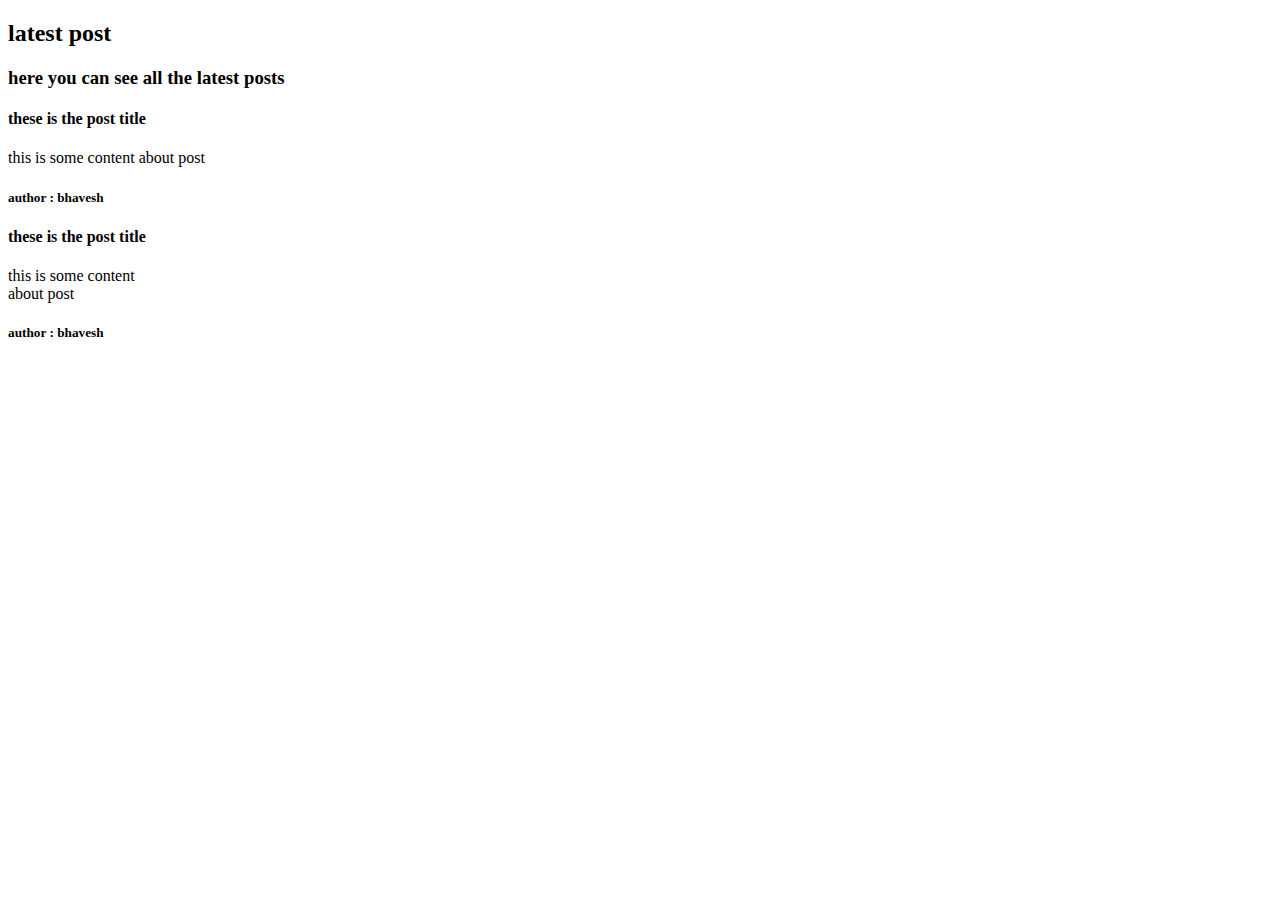
<file: index.html>
<!DOCTYPE html>
<html>
<head>
    <title>Hello World</title>
    <meta charset="UTF-8">
</head>
<body>
    <section>
        <h2>latest post</h2>
        <h3>here you can see all the latest posts</h3>
        <article>
            <h4>these is the post title</h4>
            <p>this is some content about post</p>
            <h5>author : bhavesh</h5>
        </article>

        <article>
            <h4>these is the post title</h4>
            <p>this is some content <br> about post</p>
            <h5>author : bhavesh</h5>
        </article>
    </section>
</body>
</html>
</file>
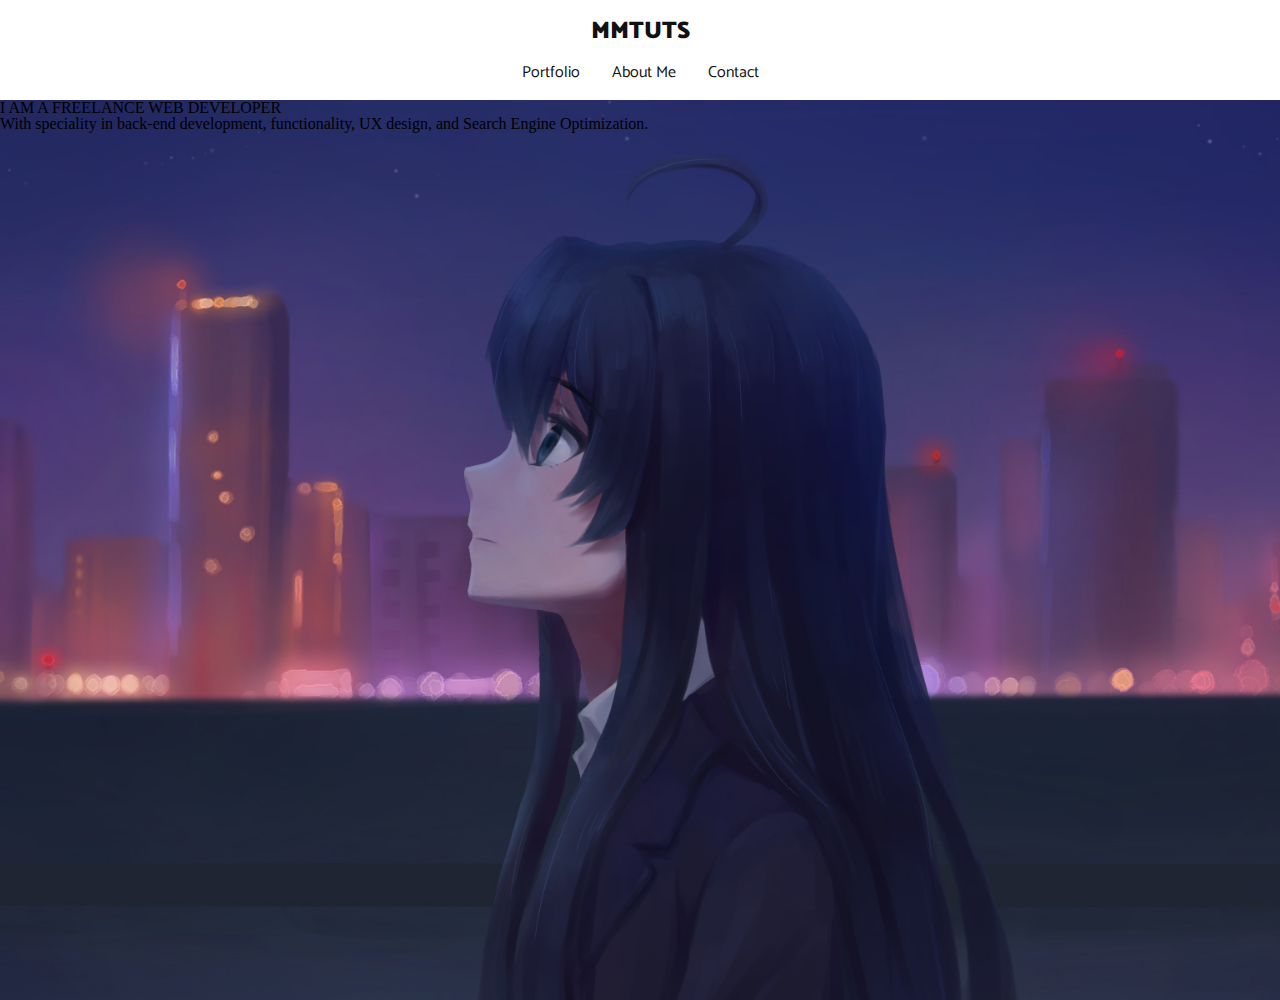
<file: portfolio-demo/index.html>
<!DOCTYPE html>
<html lang="en">
<head>
    <meta charset="UTF-8">
    <meta name="viewport" content="width=device-width, initial-scale=1.0">
    <title>My Portfolio</title>
    <link rel="preconnect" href="https://fonts.googleapis.com">
    <link rel="preconnect" href="https://fonts.gstatic.com" crossorigin>
    <link href="https://fonts.googleapis.com/css2?family=Catamaran:wght@100;200;300;400;500;600;700;800;900&display=swap" rel="stylesheet">
    <link rel="stylesheet" href="style.css">
</head>
<body>
    <header>
        <a href="index.html" class="header-brand">mmtuts</a>
        <nav>
            <ul>
                <li><a href="portfolio.html">Portfolio</a></li>
                <li><a href="about.html">About Me</a></li>
                <li><a href="contact.html">Contact</a></li>
            </ul>
            <a href="cases.html" class="header-cases">Cases</a>
        </nav>
    </header>

    <main>
        <section class="index-banner">
            <h2>I AM A FREELANCE WEB DEVELOPER</h2>
            <h1>With speciality in back-end development, functionality, UX design, and Search Engine Optimization.</h1>
        </section>

    </main>

    <footer>


    </footer>
</body>
</html>
</file>
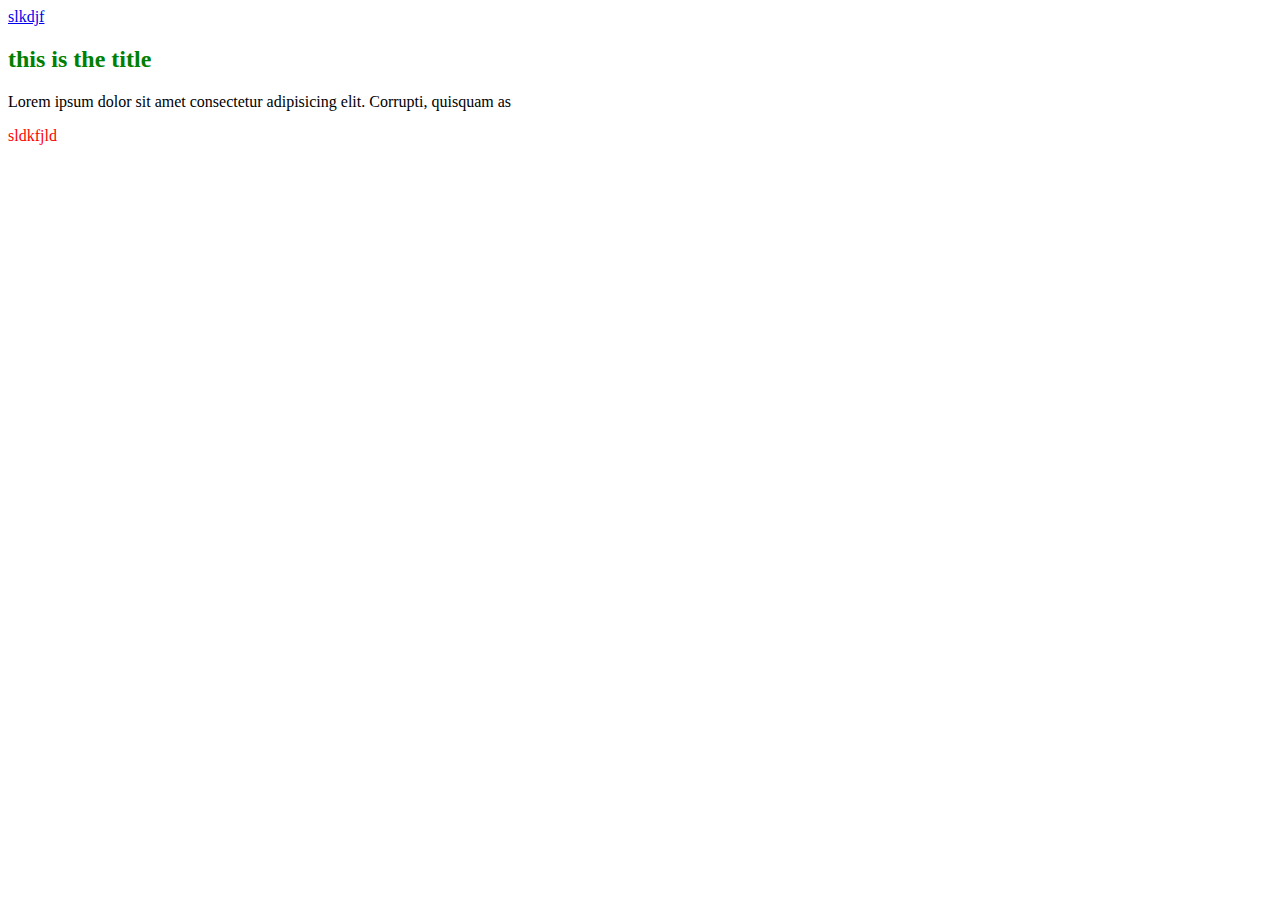
<file: class-id.html>
<!DOCTYPE html>
<HTML>
    <head>
        <title>class-id-html</title>
        <meta charset="UTF-8">
        <link rel="stylesheet" href="styles-class-id.css">
    </head>

    <body>
        <a href="#to-go">slkdjf</a>
        <h2 class="index-h2" id="index-h2">this is the title</h2>
        <p class="index-h2">Lorem ipsum dolor sit amet consectetur adipisicing elit. Corrupti, quisquam as</p>
        <div class="index-intro">
            <p id="to-go">sldkfjld</p>
        </div>
    </body>
</HTML>
</file>
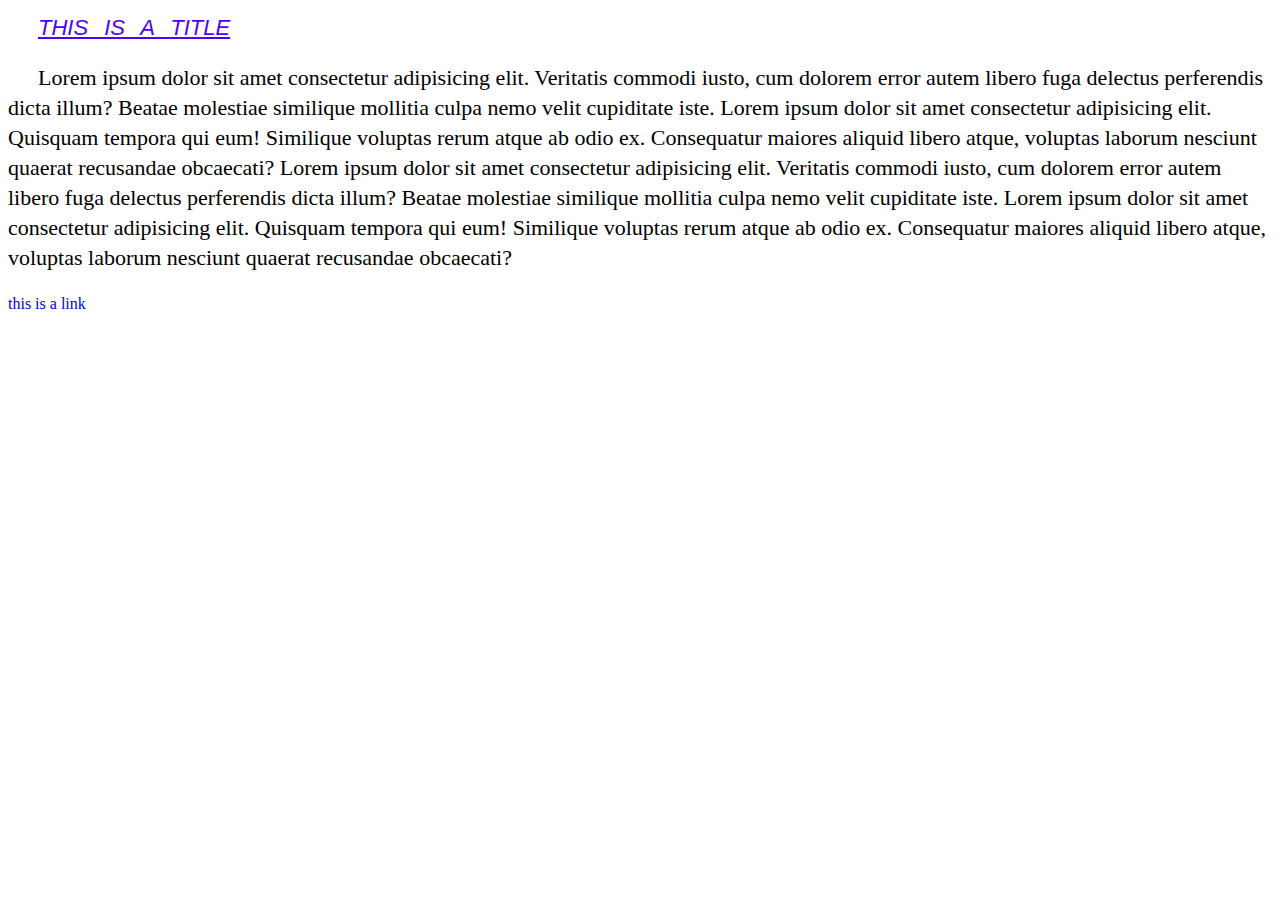
<file: css-text-styling.html>
<!DOCTYPE html>
<html lang="en">
<head>
    <meta charset="UTF-8">
    <title>css-text-styling</title>
    <link rel="stylesheet" href="styles-css-text-styling.css">
</head>
<body>
    <h1>This is a title</h1>
    <p>Lorem ipsum dolor sit amet consectetur adipisicing elit. Veritatis commodi iusto, cum dolorem error autem libero fuga delectus perferendis dicta illum? Beatae molestiae similique mollitia culpa nemo velit cupiditate iste. Lorem ipsum dolor sit amet consectetur adipisicing elit. Quisquam tempora qui eum! Similique voluptas rerum atque ab odio ex. Consequatur maiores aliquid libero atque, voluptas laborum nesciunt quaerat recusandae obcaecati? Lorem ipsum dolor sit amet consectetur adipisicing elit. Veritatis commodi iusto, cum dolorem error autem libero fuga delectus perferendis dicta illum? Beatae molestiae similique mollitia culpa nemo velit cupiditate iste. Lorem ipsum dolor sit amet consectetur adipisicing elit. Quisquam tempora qui eum! Similique voluptas rerum atque ab odio ex. Consequatur maiores aliquid libero atque, voluptas laborum nesciunt quaerat recusandae obcaecati?</p>
    <a href="#">this is a link</a>
</body>
</html>
</file>
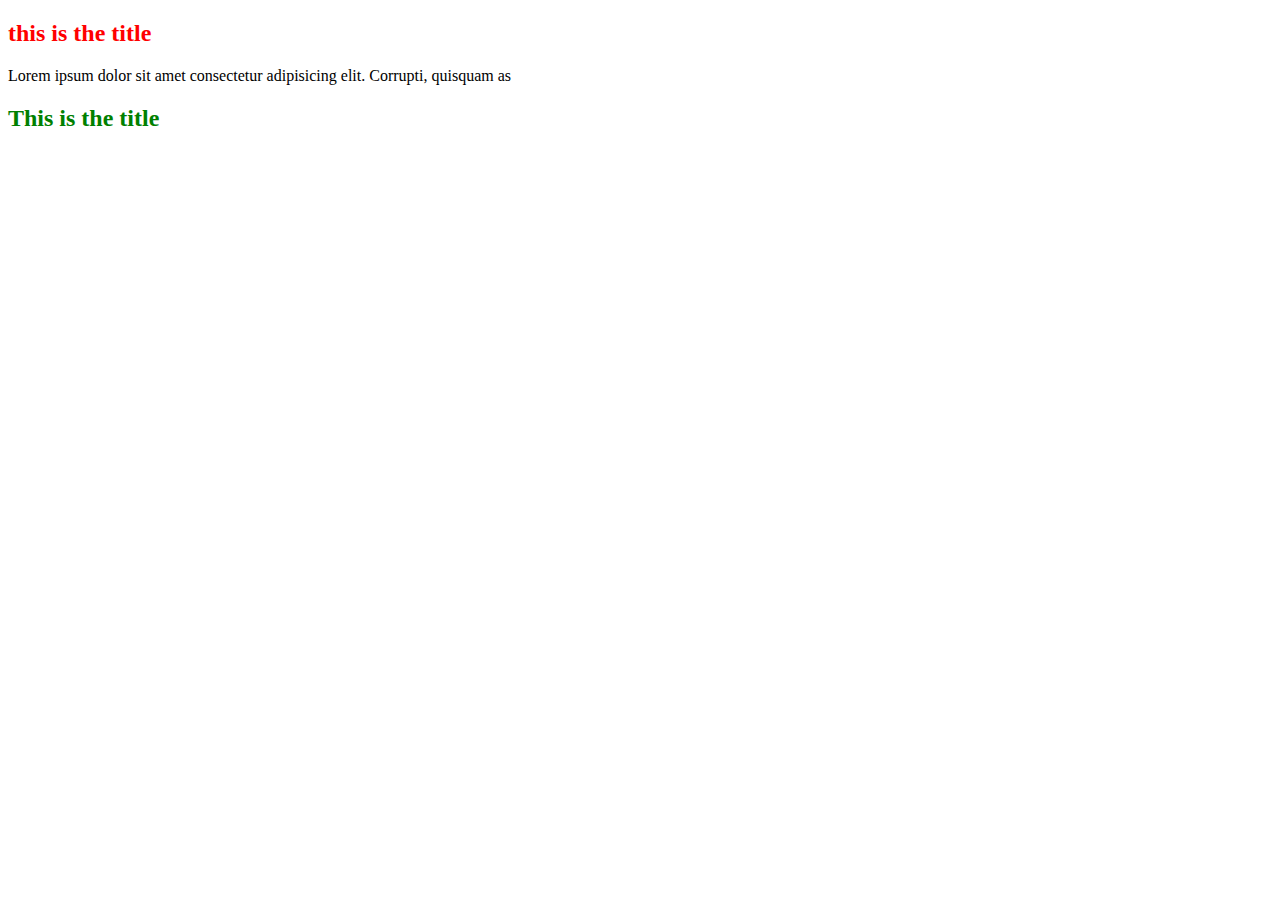
<file: html-div.html>
<!DOCTYPE html>
<html lang="en">
<head>
    <meta charset="UTF-8">
    <title>-html-div</title>
    <link rel="stylesheet" href="styles.css">
    <!-- <style>
        h2 {
            color: red;
            font-size: 70px;
            margin: 0px;
            background-color: blue;
            text-align: center;
        }
        p{
            color: #999999;
            background-color: rgb(0, 0, 0);
        }
    </style> -->
</head>
<body>
    <!-- <h2 style="background-color: #f3f3f3;">this is the title</h2> -->
    <h2>this is the title</h2>
    <p>Lorem ipsum dolor sit amet consectetur adipisicing elit. Corrupti, quisquam as</p>
    <div>
        <h2>This is the title</h2>
    </div>
</body>
</html>
</file>
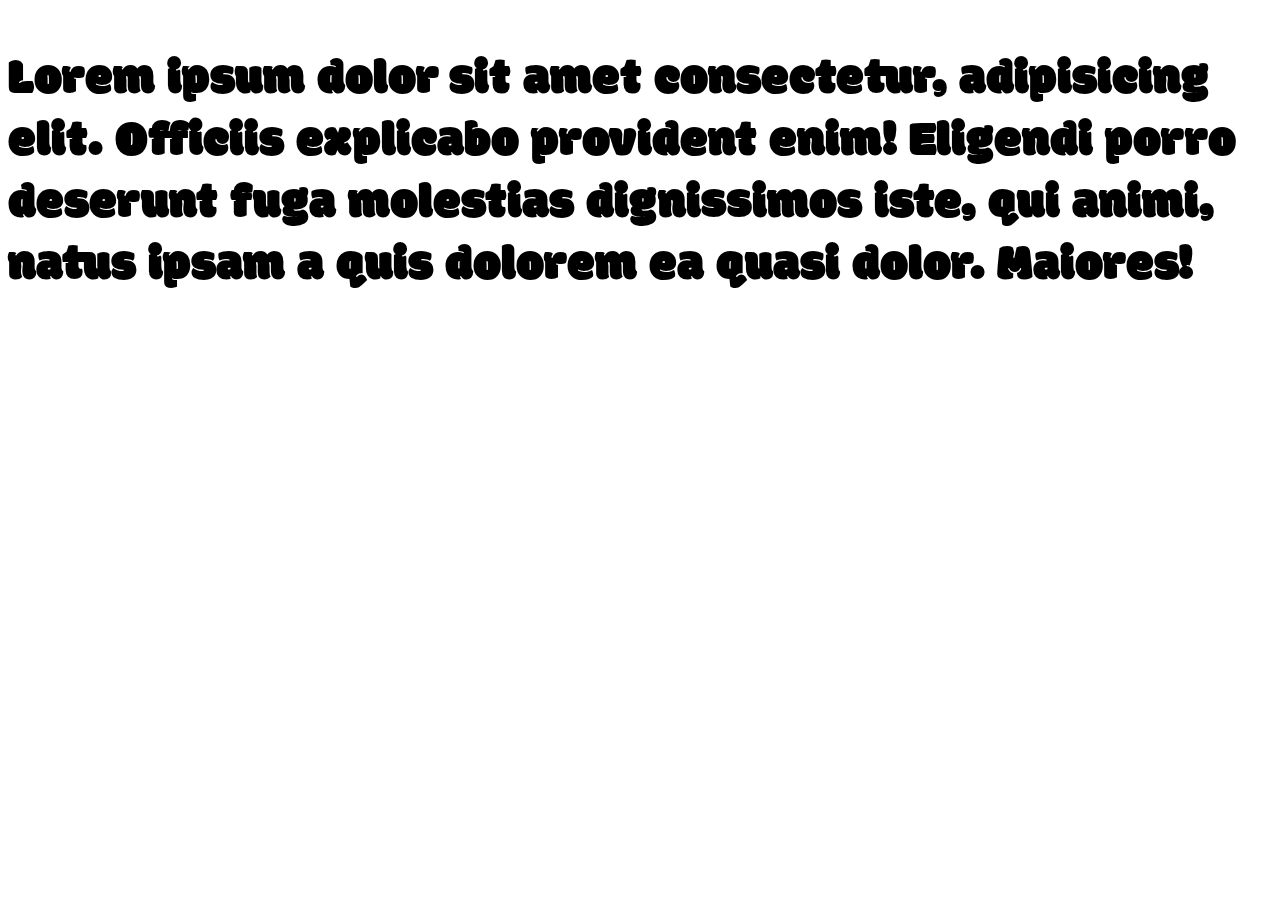
<file: import-font.html>
<!DOCTYPE html>
<html lang="en">
<head>
    <meta charset="UTF-8">
    <title>import-font</title>
    <link rel="preconnect" href="https://fonts.googleapis.com">
    <link rel="preconnect" href="https://fonts.gstatic.com" crossorigin>
    <link href="https://fonts.googleapis.com/css2?family=Modak&display=swap" rel="stylesheet">
    <link rel="stylesheet" href="styles-import-font.css">
</head>
<body>
    <p class="paragraph">Lorem ipsum dolor sit amet consectetur, adipisicing elit. Officiis explicabo provident enim! Eligendi porro deserunt fuga molestias dignissimos iste, qui animi, natus ipsam a quis dolorem ea quasi dolor. Maiores!</p>
</body>
</html>
</file>
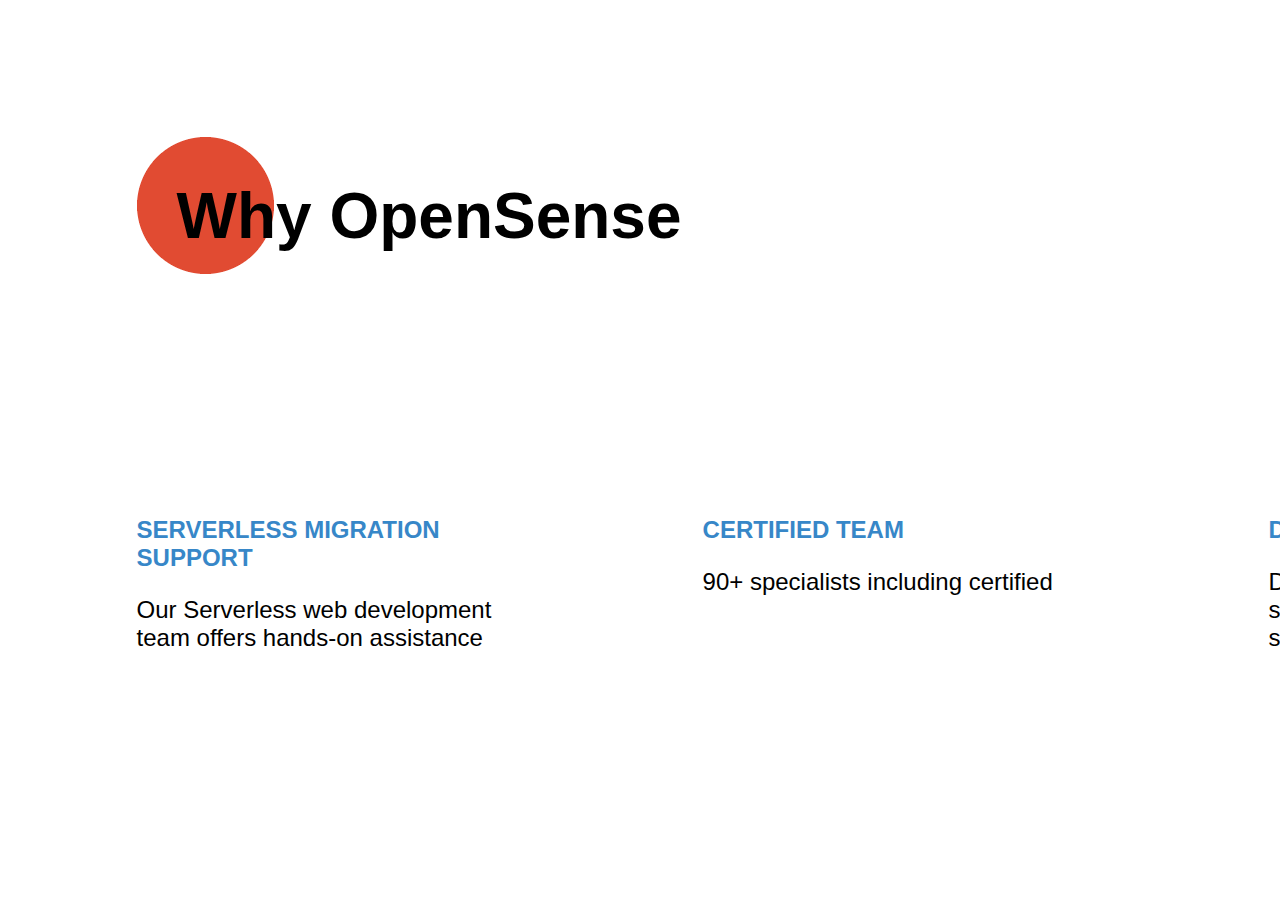
<file: position-text.html>
<!DOCTYPE html>
<html lang="en">
<head>
    <meta charset="UTF-8">
    <meta http-equiv="X-UA-Compatible" content="IE=edge">
    <meta name="viewport" content="width=device-width, initial-scale=1.0">
    <title>Document</title>
    <link rel="stylesheet" href="style-position-text.css">
</head>
<body>
    <div class="container">
        <div class="item item1">
            <h1>Why OpenSense</h1>
        </div>
        <div class="item item2">
            <h2>SERVERLESS MIGRATION SUPPORT</h2>
            <p>Our Serverless web development team offers hands-on assistance</p>
        </div>
        <div class="item item3">
            <h2>CERTIFIED TEAM</h2>
            <p>90+ specialists including certified</p>
        </div>
        <div class="item item4">
            <h2>DISCOVERY WORKSHOP</h2>
            <p>Dive deep into modernizing your solution with discovery workshop that supports your serverless solutions</p>
        </div>
    </div>
</body>
</html>
</file>
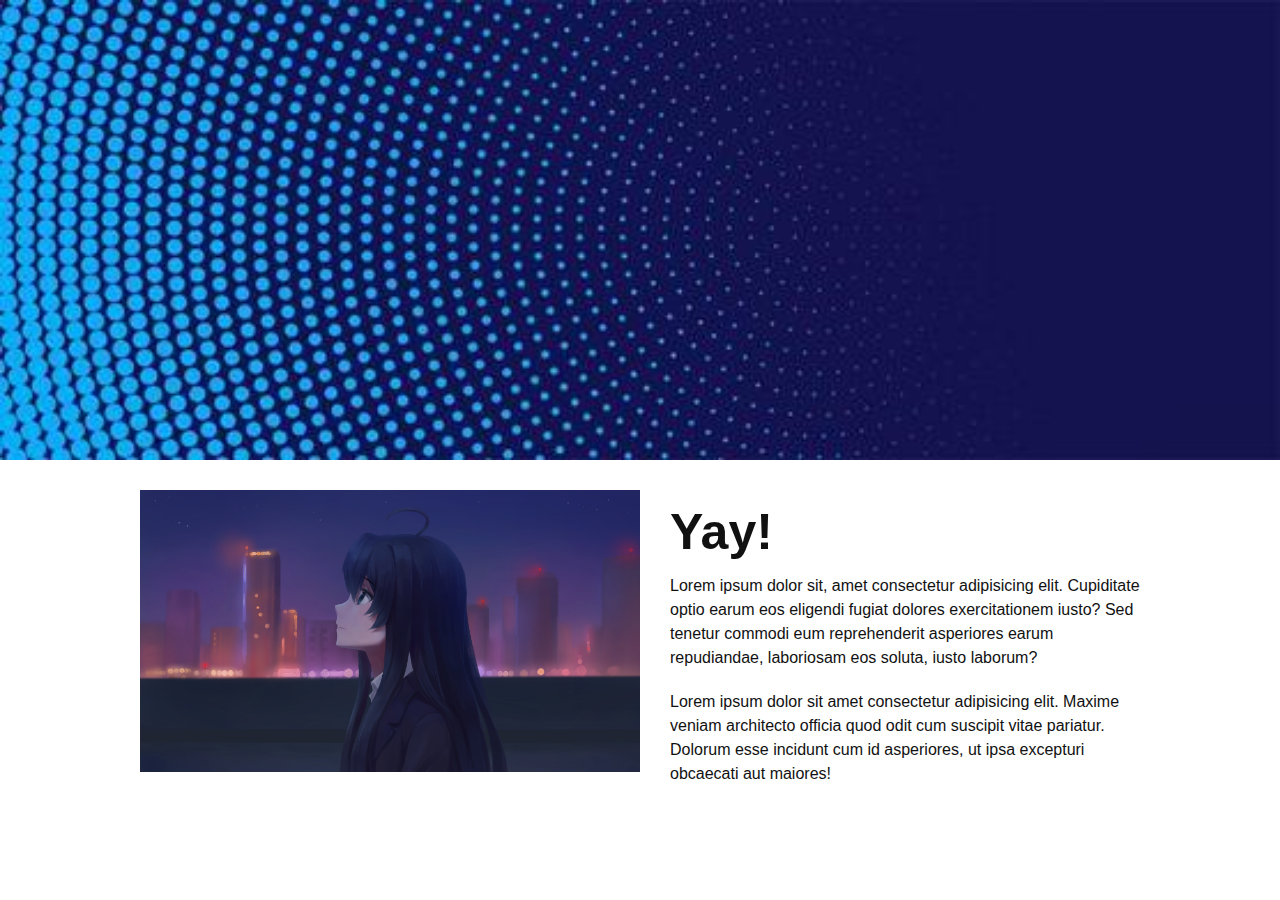
<file: responsive.html>
<!DOCTYPE html>
<html lang="en">
<head>
    <meta charset="UTF-8">
    <title>responsive</title>
    <meta name="viewport" content="width=device-width, initial-scale=1.0">
    <link rel="stylesheet" href="styles-responsive.css">
</head>
<body>
    <img class="img-banner" src="img/banner.jpg" alt="banner image">
    <div class="wrapper">
        <article class="img-info">
            <h2>Yay!</h2>
            <p>Lorem ipsum dolor sit, amet consectetur adipisicing elit. Cupiditate optio earum eos eligendi fugiat dolores exercitationem iusto? Sed tenetur commodi eum reprehenderit asperiores earum repudiandae, laboriosam eos soluta, iusto laborum?</p>
            <p>Lorem ipsum dolor sit amet consectetur adipisicing elit. Maxime veniam architecto officia quod odit cum suscipit vitae pariatur. Dolorum esse incidunt cum id asperiores, ut ipsa excepturi obcaecati aut maiores!</p>
        </article>
        <img class="img-me" src="img/1085706.jpg" alt="my name">
    </div>

    
</body>
</html>
</file>
<file: styles-class-id.css>
.index-h2{
    
}

.index-intro p{
    color: red;
}

#index-h2{
    color: green;
}
</file>
<file: styles-css-text-styling.css>
h1 {
    font-family: arial, "Times New Roman";
    font-size: 22px;
    font-style: italic;
    font-weight: 100;
    text-align: left;
    text-decoration: underline;
    text-indent: 30px;
    text-transform: uppercase;
    color: rgba(77,0 , 255, 1);
    word-spacing: 10px;
}

p{
    line-height: 30px;
    font-size: 22px;
    text-indent: 30px;
}
a{
    text-decoration: none;
}
</file>
<file: styles.css>
h2{
    color: red;
}

div h2{
    color: green;
}
</file>
<file: styles-import-font.css>
.paragraph{
    font-size: 50px;
    line-height: 62px;
    font-family: 'Modak', cursive;
}
</file>
<file: style-position-text.css>
* {
    font-family: Arial, Helvetica, sans-serif;
}

h1 {
    font-size: 48pt;
    margin-bottom: 23px;
}

h2, p {
    font-size: 18pt;
}

h2 {
    color: #3787C8;
}

p {
    width: 410px;
}

.container {
    padding: 4%;
    display: grid;
    /* border: 2px solid red; */
    grid-template-columns: 1fr 1fr 1fr;
    grid-template-rows: 1fr 1fr;
    height: 720px;
    align-items: flex-start;
}

.item {
    /* border: 2px solid blue; */
    margin: 78px;
}

.item1 {
    grid-column-start: 1;
    grid-column-end: 4;
    padding-left: 40px;
    background-image: url(Screenshot\ from\ 2022-07-27\ 13-25-10-modified.png);
    background-repeat: no-repeat;
}
</file>
<file: styles-responsive.css>
* {
    margin: 0;
    padding: 0;
}

.wrapper {
    width: 100%;
}

.img-banner {
    display: none;
}

.img-info {
    width: 100%;
}

.img-info h2 {
    padding: 30px 30px 20px;
    font-family: arial;
    font-size: 50px;
    color: #111;
    line-height: 44px;
}

.img-info p {
    padding: 0px 30px 20px;
    font-family: arial;
    font-size: 16px;
    color: #111;
    line-height: 24px;
}

.img-me{
    width: 100%;
}

@media only screen and (min-width: 768px) {
    .img-banner{
        display: block;
        width: 100%;
        padding-bottom: 30px;
    }

    .wrapper{
        width: 600px;
        margin: 0 auto;
    }

    .img-info h2 {
        padding: 20px 0px 0px;
    }
    
    .img-info p {
        padding: 20px 0px 0px;
    }
    
    .img-me{
        padding-top: 30px;
    }
}

@media only screen and (min-width: 1000px) {
    .wrapper{
        width: 1000px;
    }

    .img-info{
        width: 50%;
        float: right;
    }

    .img-info h2{
        padding: 20px 0 0 30px;
    }

    .img-info p{
        padding: 20px 0 0 30px;
    }

    .img-me{
        padding-top: 0px;
        width: 50%;
        float: left;
    }
}
</file>
<file: portfolio-demo/style.css>
/* http://meyerweb.com/eric/tools/css/reset/ 
   v2.0 | 20110126
   License: none (public domain)
*/

html, body, div, span, applet, object, iframe,
h1, h2, h3, h4, h5, h6, p, blockquote, pre,
a, abbr, acronym, address, big, cite, code,
del, dfn, em, img, ins, kbd, q, s, samp,
small, strike, strong, sub, sup, tt, var,
b, u, i, center,
dl, dt, dd, ol, ul, li,
fieldset, form, label, legend,
table, caption, tbody, tfoot, thead, tr, th, td,
article, aside, canvas, details, embed, 
figure, figcaption, footer, header, hgroup, 
menu, nav, output, ruby, section, summary,
time, mark, audio, video {
	margin: 0;
	padding: 0;
	border: 0;
	font-size: 100%;
	font: inherit;
	vertical-align: baseline;
}
/* HTML5 display-role reset for older browsers */
article, aside, details, figcaption, figure, 
footer, header, hgroup, menu, nav, section {
	display: block;
}
body {
	line-height: 1;
}
ol, ul {
	list-style: none;
}
blockquote, q {
	quotes: none;
}
blockquote:before, blockquote:after,
q:before, q:after {
	content: '';
	content: none;
}
table {
	border-collapse: collapse;
	border-spacing: 0;
}

/* My Code */

* {
    text-decoration: none;
}

body{
    background-color: #f3f3f3;
}

header {
    background-color: #fff;
    width: 100%;
    height: 100px;
}

header .header-brand {
    font-family: 'Catamaran', sans-serif;
    font-size: 24px;
    font-weight: 900;
    color: #111;
    text-transform: uppercase;
	display: block;
	margin: 0 auto;
	text-align: center;
	padding: 20px 0;
}

header nav ul{
	margin: 0 auto;
	display: block;
	width: fit-content;
}

header nav ul li{
	display: inline-block;
	float: left;
	list-style: none;
	padding:  0 16px;
}

header nav ul li a{
	font-family: 'Catamaran', sans-serif;
    font-size: 16px;
    color: #111;
}

header .header-cases{
	display: none;
}

/* index */

.index-banner{
	width: 100%;
	height: 100vh;
	background-image: url(img/1085706.jpg);
	background-repeat: no-repeat;
	background-position: center;
	background-size: cover;
}

.index-banner h2{
	
}
</file>
